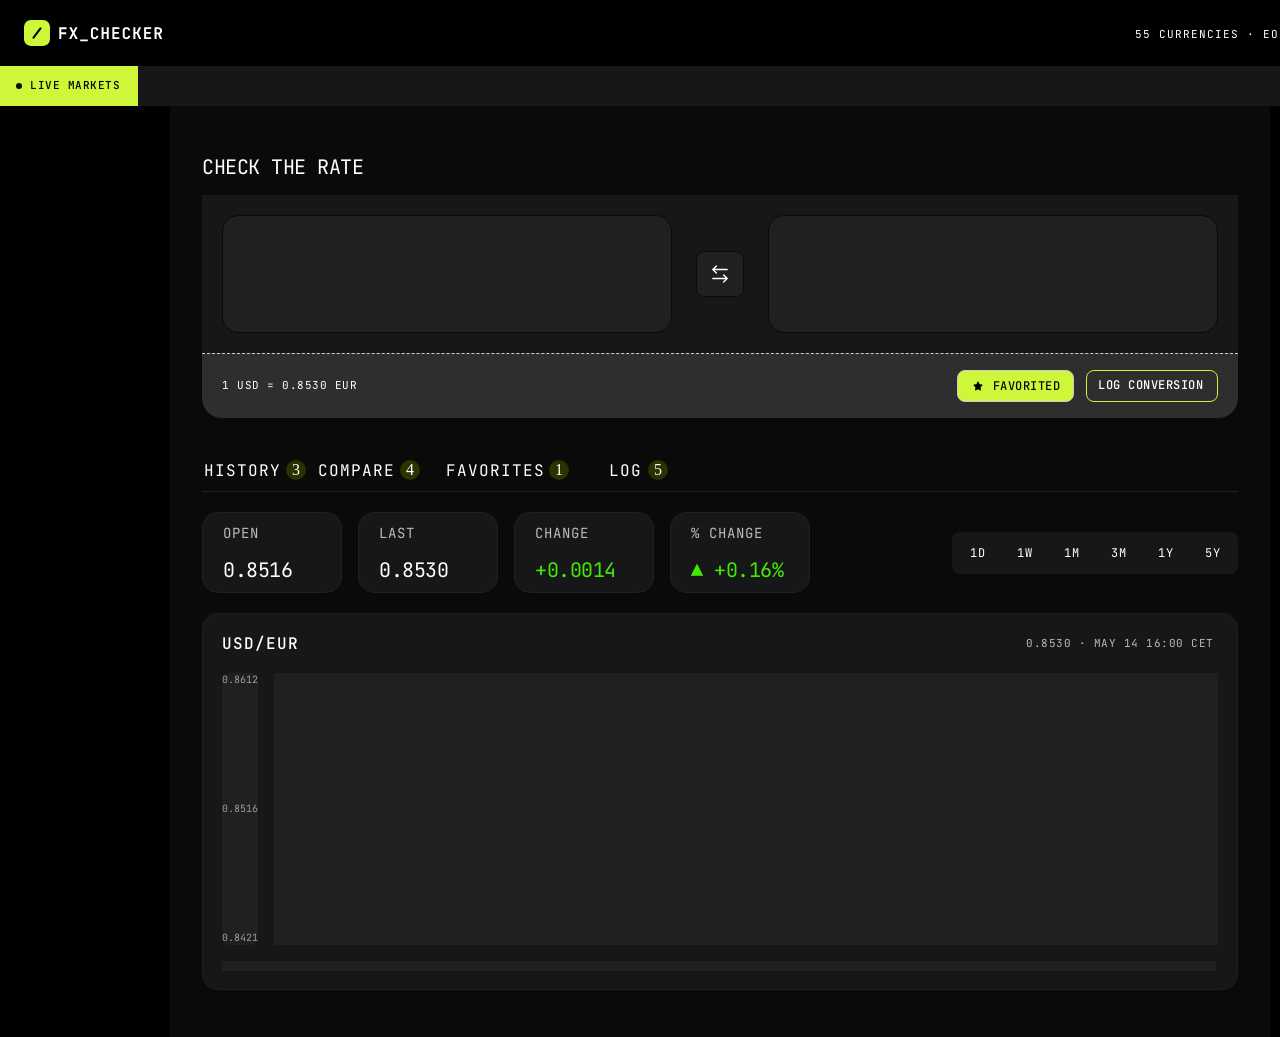
<file: index.html>
<!DOCTYPE html>
<html lang="en">
<head>
  <meta charset="UTF-8">
  <meta name="viewport" content="width=device-width, initial-scale=1.0">
  <link rel="stylesheet" href="css/styles.css">
  <link rel="icon" type="image/png" sizes="32x32" href="./assets/images/favicon-32x32.png">

  <title>Frontend Mentor | FX Checker</title>
</head>
<body>
  <main>
    <header id="header">
      <div id="logo">
        <img src="./assets/images/logo.svg" alt="FX Checker">
      </div>
      <div id="header-right">
        <span>55 CURRENCIES · EOD · ECB DATA</span>
      </div>
    </header>

    <section id="live-markets">
        <!-- Dynamic: scrolling list of currency pairs, each with its rate and 24h change (▲ up / ▼ down) -->
         <div id="live-market-left">
          <div id="circle"></div>
          <div id="text">
            LIVE MARKETS
          </div>
         </div>

         <ul id="list-container-right"></ul>
    </section>
    <section class="content">
      <div class="converter-wrapper">
        <div id="section-title">
          CHECK THE RATE
        </div>
        <div class="converter">
          <div id="top-container">
            <div class="container"></div>
            <div class="exchange-button">
              <img src="./assets/images/icon-exchange.svg" alt="Exchange">
            </div>
            <div class="container"></div>
          </div>
          <div id="bottom-container">
            <div id="conversion-rate">1 USD = 0.8530 EUR</div>
            <div id="conversion-info-container">
              <div class="favorite-button">
                <div id="star">
                  <img src="./assets/images/icon-star-filled.svg" alt="Star">
                </div>
                <div id="logo-conversion-text">
                  FAVORITED
                </div>
              </div>
              <div class="log-conversion-button">
                <div id="log-conversion-text">
                  LOG CONVERSION
                </div>
              </div>
            </div>
          </div>
        </div>
      </div>

      <div id="details-container">
        <div id="desktop-tabs">
          <div class="tab-button" id="history-tab-button">
            <div class="button-content">
              <div class="tab-label">HISTORY</div>
              <div class="notification-badge">3</div>
            </div>
            <div class="active-underline"></div>
          </div>

          <div class="tab-button" id="compare-tab-button">
            <div class="button-content">
              <div class="tab-label">COMPARE</div>
              <div class="notification-badge">4</div>
            </div>
            <div class="active-underline"></div>
          </div>

          <div class="tab-button" id="favorites-tab-button">
            <div class="button-content">
              <div id="tab-label-favorite">FAVORITES</div>
              <div class="notification-badge">1</div>
            </div>
            <div class="active-underline-favorite"></div>
          </div>


          <div class="tab-button" id="log-tab-button">
            <div class="button-content">
              <div id="tab-label-log">LOG</div>
              <div class="notification-badge">5</div>
            </div>
            <div class="active-underline-log"></div>
          </div>
        </div>
    

        <div id="stats-container">
          <div id="conversion-stats">
            <div class="frame">
              <div class="open-label">OPEN</div>
              <div class="open-value">0.8516</div>
            </div>
            <div class="frame">
              <div class="last-label">LAST</div>
              <div class="last-value">0.8530</div>
            </div>
            <div class="frame">
              <div class="change-label">CHANGE</div>
              <div class="change-value">+0.0014</div>
            </div>
            <div class="frame">
              <div class="percent-change-label">% CHANGE</div>
              <div class="percent-change-value">▲ +0.16%</div>
            </div>
          </div>
          <div id="container">
            <div class="button">
              <div class="one-day-button">
                1D
              </div>
            </div>
            <div class="button">
              <div class="one-week-button">
                1W
              </div>
            </div>
            <div class="button">
              <div class="one-month-button">
                1M
              </div>
            </div>
            <div class="button">
              <div class="three-months-button">
                3M
              </div>
            </div>
            <div class="button">
              <div class="one-year-button">
                1Y
              </div>
            </div>
            <div class="button">
              <div class="five-years-button">
                5Y
              </div>
            </div>
          </div>
        </div>


        <div id="chart">
          <div id="chart-header">
            <div id="chart-title">
              USD/EUR
            </div>
            <div id="chart-date-info">
              0.8530 · MAY 14 16:00 CET
            </div>
          </div>
          <div id="chart-container">
            <div id="container-top">
              <div class="icon">
                <div class="vector"></div>
                <div class="vector"></div>
                <div class="vector"></div>
              </div>
              <div id="container">
                <div class="chart-y-axis-value">0.8612</div>
                <div class="chart-y-axis-value">0.8516</div>
                <div class="chart-y-axis-value">0.8421</div>
              </div>
            </div>
            <div id="container-bottom"></div>
          </div>
        </div>
      </div>
    </section>

  </main>
<script src="js/main.js"></script>
</body>
</html>
</file>
<file: css/styles.css>
@font-face {
    font-family: 'JetBrains Mono';
    src: url("../assets/fonts/jetbrains-mono/jetbrains-mono-variable.ttf") format('truetype');
    font-weight: 100 800;
    font-style: normal;
}

*{
    margin: 0;
    padding: 0;
    box-sizing: border-box; 
}

body{
    color: white;
    background: black;
}

main{
    width:1440px;
    height: 1037px;
}

#header{
    display: flex;
    align-items: center;
    justify-content: space-between;
    width: 1440px;
    height: 66px;
    padding: 20px 24PX;
}


#logo{
    display: flex;
    justify-content: space-between;
    /*background-color: red;*/
    align-items: center;
    width: 139px;
    height: 26px;
    opacity: 100%;
    color: #FFFFFF;
    z-index: 9999;
}



#header-right{
    width: 281px;
    height: 17px;
    font-family: 'JetBrains Mono';
    font-weight: 400;
    font-style: Regular;
    font-size: 14px;
    line-height: 120%;
    letter-spacing: 1px;

}

#header-right span{
 font-family: JetBrains Mono;
 font-weight: 400;
 font-style: Regular;
 font-size: 11px;
 /*leading-trim: NONE;*/
 line-height: 120%;
 letter-spacing: 1px; 
}


#live-markets{
    display: flex;
    align-items: center;
    overflow: hidden;
    width: 1440px;
    height: 40px;
    gap: 10px;
    /*opacity: 1;*/
    background: var(--colors-neutral-700, #171719);
}


#live-market-left{
  display: flex;
  align-items: center;
  /*justify-content: center;*/
  width: 138px;
  height: 40px;
  gap: 8px;
  opacity: 1;
  border-right: 1px;
  padding: 12px 16px;
  background-color: #cef739;
  color: black;
  z-index: 9999;
   
}


#live-market-left #circle{
    width: 6px;
    height: 6px;
    background-color:#0A0A0A;
    border-radius: 999px;
    /*border: 1px solid red;*/
}


#live-market-left #text{
   width: 92px;
   height: 16px;
   font-family: 'JetBrains Mono';
   font-weight: 500;
   font-style: Medium;
   font-size: 11px;
   
   /*leading-trim: NONE;*/
   line-height: 130%;
   letter-spacing: 0.5px;
}

#list-container-right{ 
    display: flex;
    animation: scroll 1000s linear infinite;
    height: 40px;
    
}

#list-container-right li{
    display: flex;
    width: 208px;
    height: 40px;
    list-style: none;
    border-right: 1px solid grey;
    padding: 12px 20px;
}




@keyframes scroll {
    0% {
        transform: translateX(100wv);
    }
    100% {
        transform: translateX(-100%);
    }
}


/* EXCHANGE CURRENCY DIV START */

.content{
    display: flex;
    flex-direction: column;
    width: 1100px;
    height: 931px;
    background: var(--colors-neutral-900, #0A0A0A);
    /*border: 1px solid #ccc;*/
    margin: 0 auto;
    padding: 49px 32px;
    gap: 32px;
}

.converter-wrapper{
    display: flex;
    flex-direction: column;
    width: 1036px;
    height: 263px;
    gap: 16px;
    /*border-radius: 8px;*/
    /*border: 1px solid #ccc;*/

}

#section-title{
    width: 162px;
    height: 24px;
    font-family: 'JetBrains Mono';
    font-weight: 400;
    font-style: Regular;
    font-size: 20px;
    letter-spacing: -0.5px;
    line-height: 120%;
    vertical-align: middle;
    color: #FFFFFF  ;
}

.converter{
    width: 1036px;
    height: 223px;
    border-radius: 20px;
    /*border: 1px;*/
    color: #171719;
    /*background-color: #ccc;*/

}


#top-container{
  display: flex;
  gap: 24px;
  align-items: center;
  width: 1036px;
  height: 158px;
  padding: 20px;
  background-color: #171719;  
}


#top-container .container{
    width: 450px;
    height: 118px;
    border-radius: 16px;
    /*border: 1px;*/
    gap: 20px;
    padding: 20px;
    color: #202022;
    background-color: #202022;
    border: 1px solid #0A0A0A;
}

#top-container .exchange-button{
    display: flex;
    align-items: center;
    justify-content: center;
    width: 48px;
    height: 46px;
    border-radius: 8px;
    border: 1px solid #0A0A0A;
    background-color: #202022;;
}

.exchange-button img{
    width: 18px;
    height: 18px;
}


#bottom-container{
    display: flex;
    justify-content: space-between;
    align-items: center;
    width: 1036px;
    height: 65px;
    padding: 16px 20px;
    opacity: 1;
    border-top: 1px dashed #ccc;
    background-color: #2E2E2E;
    /*border-style: dashed;*/
    border-bottom-left-radius: 20px;
    border-bottom-right-radius: 20px;
    color: #2E2E2E; 

}

#conversion-rate{
    width: 139px;
    height: 14px;
    opacity: 1;
    /*border: 1px solid #ccc;*/
    color: #FFFFFF;
    font-family: JetBrains Mono;
    font-weight: 400;
    font-style: Regular;
    font-size: 11px; /*font-size: 12px;*/  
    line-height: 120%;
    letter-spacing: 0.5px;


}

#conversion-info-container{
    display: flex;
    justify-content: space-between;
    align-items: center;
    width: 261px;
    height: 32px; 
    /*border: 1px solid #ccc;*/
}


.favorite-button{
    display: flex;
    justify-content: space-between;
    align-items: center;
    width: 117px;
    height: 32px;
    border-radius: 8px;
    border: 1px;
    padding: 8px 12px;
    border: 1px solid #ccc;
    background-color:#CEF739;
    cursor: pointer;
}

#star{
    display: flex;
    justify-content: center;
    align-items: center;
    width: 16px;
    height: 16px;    
}

#star img{
    width: 12.53px;
    height: 12px;    
    filter: brightness(0);
}

.favorite-button #logo-conversion-text{
    display: flex;
    justify-content: center;
    width: 69px;
    height: 16px;
    font-family: JetBrains Mono;
    font-weight: 500;
    font-style: Medium;
    font-size: 12px;
    /*line-height: 130%;*/
    letter-spacing: 0.5px;
    color: #0A0A0A;
}

.log-conversion-button{
    display: flex;
    justify-content: center;    
    align-items: center;
    width: 132px;
    height: 32px;
    border-radius: 8px;
    border: 1px solid #CEF739;
    cursor: pointer;
}


.log-conversion-button #log-conversion-text{
    width: 108px;
    height: 16px;
    color: #FFFFFF;
    font-family: JetBrains Mono;
    font-weight: 500;
    font-style: Medium;
    font-size: 12px;
    line-height: 130%;
    letter-spacing: 0.5px;
}


#details-container{
    display: flex;
    flex-direction: column;
    gap: 20px;
    height: 540px;
    /* background-color: #171719; */
}

#desktop-tabs{
    display: flex;
    width: 1036px;
    height: 42px;
    gap: 8px;
    border-bottom: 1px solid #202022;
    /*background-color: #202022;*/
}

.tab-button{
    cursor: pointer;
}

#history-tab-button{
    width: 106px;
    height: 42px;
}


.button-content{
    display: flex;
    justify-content: center;
    align-items: center;
}


.tab-label{
    width: 74px;
    height: 19px;
    font-family: JetBrains Mono;
    font-weight: 400;
    font-style: Regular;
    font-size: 16px;
    line-height: 120%;
    letter-spacing: 1px;
    text-align: center;
    color: #FFFFFF;
}

#tab-label-favorite{
    width: 95px;
    height: 19px;
    font-family: JetBrains Mono;
    font-weight: 400;
    font-style: Regular;
    font-size: 16px;
    line-height: 120%;
    letter-spacing: 1px;
    text-align: center;

}

#tab-label-log{
    width: 31px;
    height: 19px;
    font-family: JetBrains Mono;
    font-weight: 400;
    font-style: Regular;
    font-size: 16px;
    line-height: 120%;
    letter-spacing: 1px;
    text-align: center;

}


.notification-badge{
    display: flex;
    justify-content: center;
    align-items: center;
    width: 20px;
    height: 20px;
    border-radius: 999px;
    background-color: #283300;
}


.active-underline{
    width: 106px;
    height: 1px;
    border-bottom: none;
    transition: bottom-border 0 ease;
}


.tab-button:hover .active-underline{
    border-bottom: 2px solid #CEF739;
}


.active-underline-favorite{
    width: 155px;
    height: 1px;
    border-bottom: none;
    transition: bottom-border 0 ease;
}

.tab-button:hover .active-underline-favorite{
    border-bottom: 2px solid #CEF739;
}

.active-underline-log{
    width: 91px;
    height: 2px;
    border-bottom: none;
    transition: bottom-border 0 ease;
}

.tab-button:hover .active-underline-log{
    border-bottom: 2px solid #CEF739;    
}





#history-tab-button .button-content{
    width: 106px;
    height: 40px;
    padding: auto 16px;
    gap: 8px
}


#compare-tab-button{
    width: 106px;
    height: 42px;
}

#compare-tab-button .button-content{
    width: 106px;
    height: 40px;
    padding: auto 16px;
    gap: 8px;
}

#favorites-tab-button{
    width: 155px;
    height: 42px;
}

#favorites-tab-button .button-content{
    width: 155px;
    height: 40px;
    padding: auto 16px;
    gap: 8px;
}

#log-tab-button{
    width: 91px;
    height: 42px;
}

#log-tab-button .button-content{
    width: 91px;
    height: 40px;
    padding: auto 16px;
    gap: 8px;
}



#stats-container{
    display: flex;
    align-items: center;
    gap: 10px;
    width: 1036px;
    height: 81px;
}

#conversion-stats{
    display: flex;
    gap: 16px;
    width: 740px;
    height: 81px;
    
}

#conversion-stats .frame{
    display: flex;
    flex-direction: column;
    gap: 16px;
    width: 140px;
    height: 81px;
    padding: 12px 20px;
    border-radius: 16px;
    border: 1px solid #202022;
    background-color: #171719;
}


.open-label, .last-label, .change-label, .percent-change-label{
    width: 100px;
    height: 17px;
    opacity: 0.7;

    font-family: JetBrains Mono;
    font-weight: 400;
    font-style: Regular;
    font-size: 14px;
    line-height: 120%;
    letter-spacing: 1px;


}


.open-value, .last-value{
    width: 70px;
    height: 24px;
    opacity: 1;
    
    font-family: JetBrains Mono;
    font-weight: 400;
    font-style: Regular;
    font-size: 20px;
    line-height: 120%;
    letter-spacing: -0.5px;
    color: #FFFFFF;

}

.change-value, .percent-change-value{
    width: 100px;
    height: 24px;
    color: #42EB05;
    font-family: JetBrains Mono;
    font-weight: 400;
    font-style: Regular;
    font-size: 20px;
    line-height: 120%;
    letter-spacing: -0.5px;

}


#container{
    display: flex;
    align-items: center;
    width: 286px;
    height: 42px;
    background-color: #171719;
;
    opacity: 1;
    border-radius: 8px;
    padding: 2px;

}

#container .button{
    width: 47px;
    height: 38px;
    opacity: 1;
    padding: 12px 16px;
    border-radius: 10px;  /* actual border radius in the design file is  44px*/
    cursor: pointer;
}

#container .button:hover{
    background-color: #2E2E2E;
}

.button .one-day-button, .one-week-button, .one-month-button, .three-months-button, .one-year-button, .five-years-button{
    width: 15px;
    height: 14px;
    opacity: 1;

    font-family: JetBrains Mono;
    font-weight: 400;
    font-style: Regular;
    font-size: 12px;
    line-height: 120%;
    letter-spacing: 0.5px;
    text-align: center;


}


#chart{
 display: flex;
 flex-direction: column;
 align-items: center;
 gap: 20px;   
 padding: 20px;
 width: 1036px;
 height: 377px;
 border-radius: 16px;
 border: 1px solid #202022;
 background-color: #171719; /* #202022 this is just for testing  /  visibility*/
 color: #171719;

}

#chart-header{
    display: flex;
    justify-content: space-between;
    align-items: center;
    width: 996px;
    height: 19px;
    
}

#chart-header #chart-title{
    width: 74px;
    height: 19px;

    font-family: JetBrains Mono;
    font-weight: 500;
    font-style: Medium;
    font-size: 16px;
    line-height: 120%;
    letter-spacing: 1px;
    color: #FFFFFF;

}

#chart-date-info{
    display: flex;
    justify-content: space-between;
    width: 192px;
    height: 14px;
    opacity: 70%;
    
    font-family: JetBrains Mono;
    font-weight: 400;
    font-style: Regular;
    font-size: 11px; /* 11px is the actual font size according to Figma design file*/
    line-height: 120%;
    letter-spacing: 0.5px;
    text-align: center;
    color: #FFFFFF;

}

#chart-container{
    display: flex;
    flex-direction: column;
    width: 996px;
    height: 298px;
    gap: 16px;
}


#chart-container #container-top{
    display: flex;
    flex-direction: row-reverse;
    width: 996px;
    height: 272px;
    gap: 16px;
    background-color: /*#202022*/;
}

#container-top .icon{
    width: 994px;
    height: 272px;
    background-color:  #202022 /*gray*/;
}

#container-top #container{
    display: flex;
    flex-direction: column;
    justify-content: space-between;
    width: 36px;
    height: 272px;
    background-color: #202022 /*gray*/;
}

#container .chart-y-axis-value{
    width: 36px;
    height: 10px;
    color: #9D9D9D;
    font-family: JetBrains Mono;
    font-weight: 400;
    font-style: Regular;
    font-size: 10px;
    line-height: 100%;
    letter-spacing: 0px;

}

.vector{
    width: 944px;
    height: 0px;
    border: 1.5px dash ;
}



#chart-container #container-bottom{
    display: flex;
    justify-content: space-between;
    width: 994px;
    height: 10px;
    background-color: #202022;
}




/* EXCHANGE CURRENCY DIV END */




/*

#live-market-header-left{
    background-color: #cef739;
    padding-top: 10px;
    text-transform: uppercase;
    padding-bottom: 10px;
    padding-left: 1.5rem;
    padding-right: 0.4rem;
    margin: 0;
    color: black;
}

#live-market-data-right{
    display: flex;
    align-items: center;
    padding: 10px 5px;
    text-transform: uppercase;
    background-color: #202022;
    color: #FFFFFF;
    margin: 0;

}

#live-market-data-right li{
    display: inline;
    margin-right: 0;
    padding:10px 15px;

}


#live-market-data{
    color:#FFFFFF;
    display: inline;
    overflow: scroll;

}

#live-market-data li{
    color:#FFFFFF;
    display: inline;
    padding: 10px 15px;

    

}



*/
</file>
